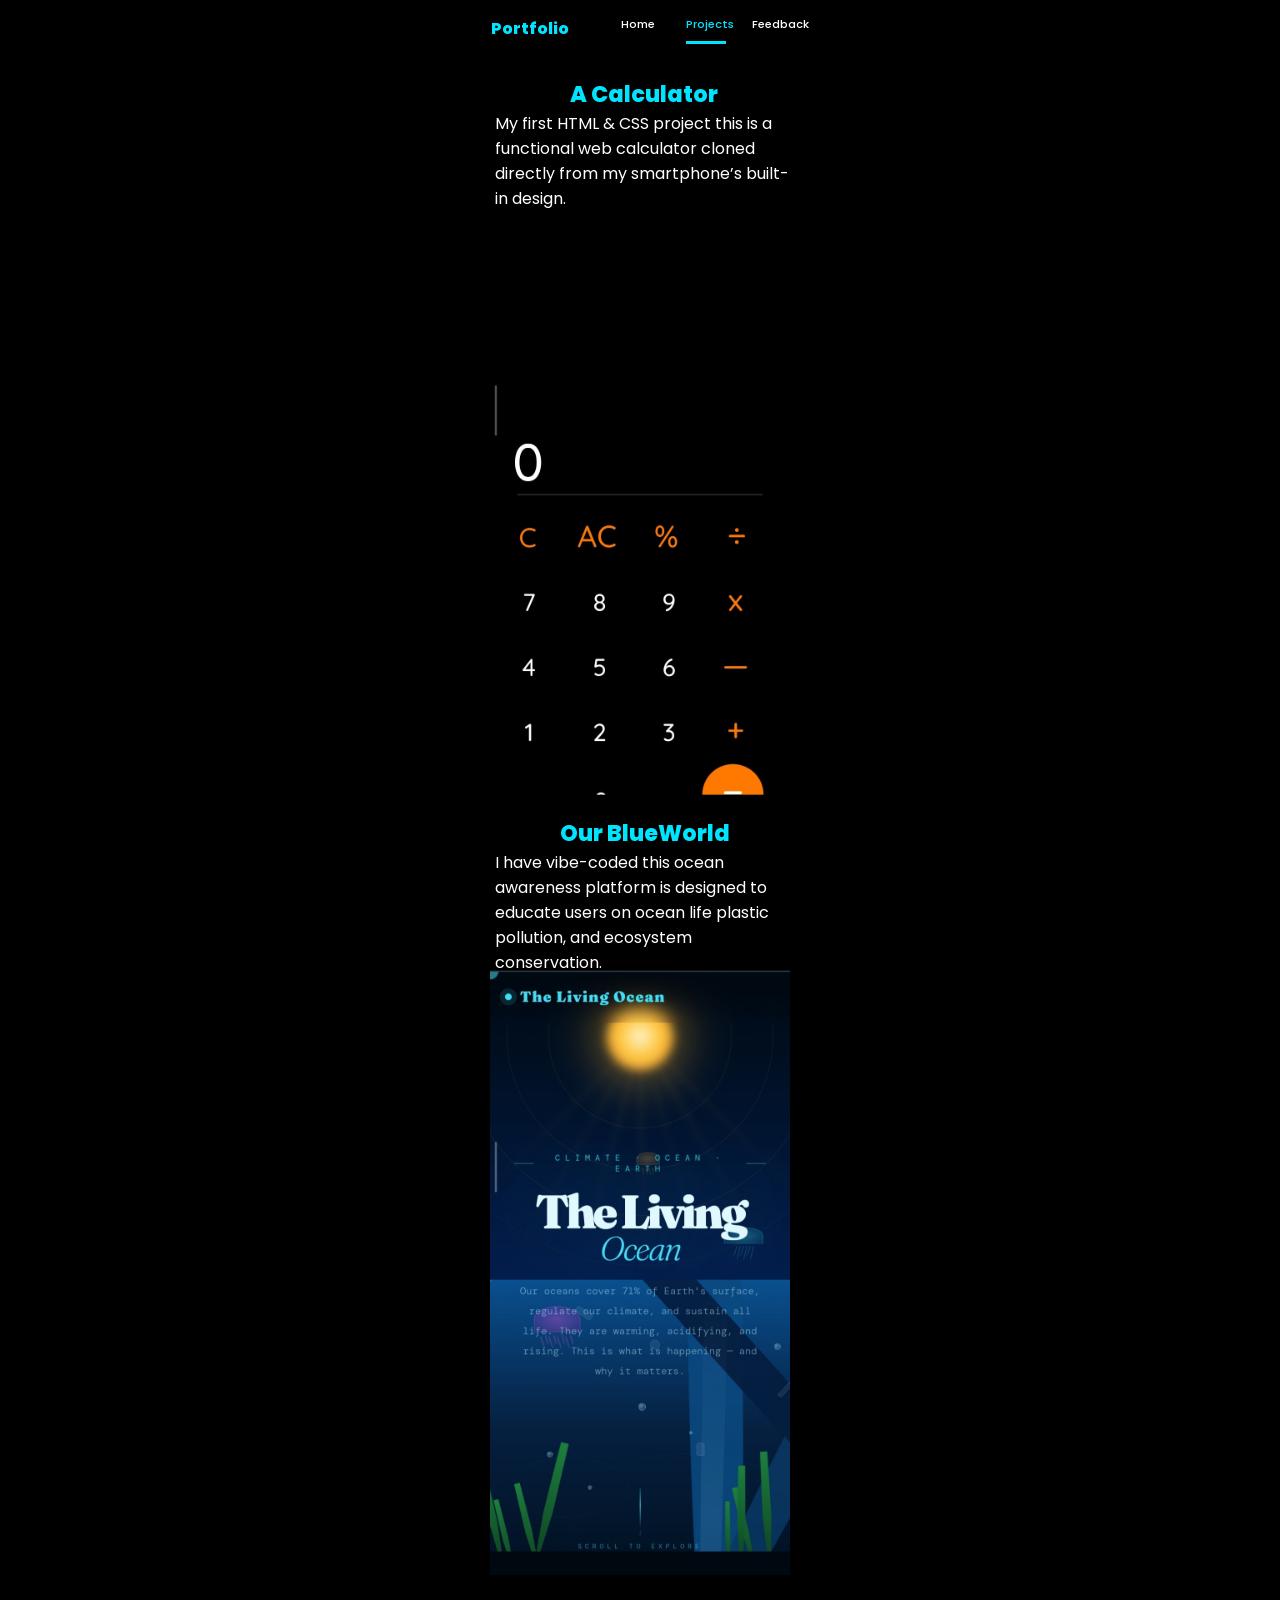
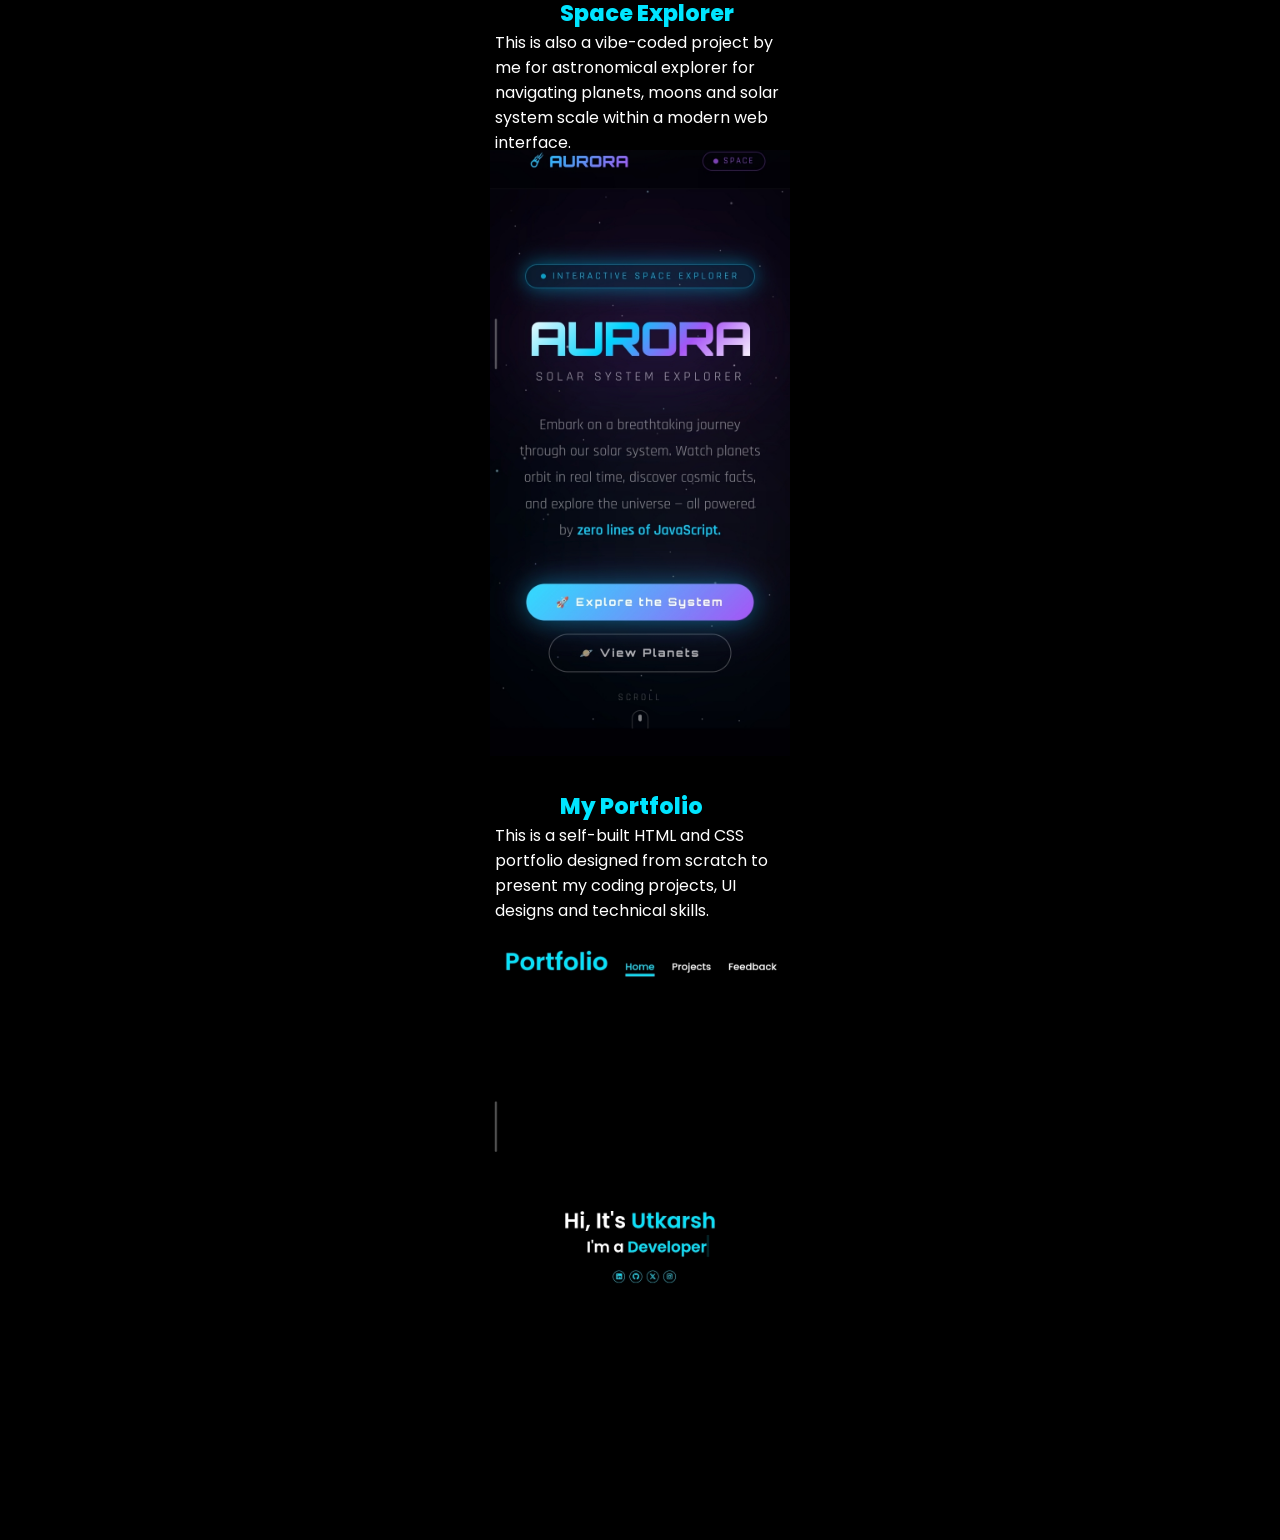
<file: projects.html>
<!DOCTYPE html>
<html>

<head>
  <meta charset="UTF-8">
  <meta name="viewport" content="width=device-width, initial-scale=1">
  <link rel="stylesheet" href="projects.css">
  <title>Projects</title>
</head>

<body>
     <nav>
       <a href="#" class="project-name"> Portfolio</a>
       <a href="index.html" class="home" >Home</a>
       <a href="#" class="active">Projects</a>
       <a class="feedback" href="feedback.html">Feedback</a>
     </nav>
  <a target="_blank" href="https://calculator203.netlify.app/"><div class="box1"><span>A Calculator</span><p>My first HTML & CSS project this is a functional web calculator cloned directly from my smartphone’s built-in design.</p></div></a>
  <img src="calculator.jpg" alt="calculator">
  <a target="_blank" href="https://ourblueworld.netlify.app/"><div class="box2"><span>Our BlueWorld</span><p>I have vibe-coded this ocean awareness platform is designed to educate users on ocean life plastic pollution, and ecosystem conservation.</p></div></a>
    <img src="ourblueworld.jpg" alt="ourblueworld">
<a target="_blank" href="https://explorer-space.netlify.app/">  <div class="box3"><span>Space Explorer</span><p>This is also a vibe-coded project by me for astronomical explorer for navigating planets, moons and solar system scale within a modern web interface.</p></div>
  </a>
  <img src="space-explorer.jpg" alt="space-explorer">
<a target="_blank"href="https://portfolio-build-design.netlify.app/"><div class="box4"><span>My Portfolio</span><p>This is a self-built HTML and CSS portfolio designed from scratch to present my coding projects, UI designs and technical skills.</p></div></a>
  <img src="portfolio.jpg" alt="portfolio">
</body>

</html>
</file>
<file: projects.css>
@import url('https://fonts.googleapis.com/css2?family=Poppins:wght@100;200;300;400;500;600&display=swap');

* {
    margin: 0;
    padding: 0;
    box-sizing: border-box;
    text-decoration: none;
    border: none;
    outline: none;
    font-family: 'Poppins', sans-serif;
}

body{
    width: 100%;
    height: 100vh;
    background-color: black;
    color: white;
    margin: 0;
    padding: 0;
    display: flex;
    flex-direction: column;
    align-items: center;
    
}

nav{
    display:flex;
    flex-direction: row;
    flex-wrap: wrap;
    justify-content: center;
    width: 100%;
}

.project-name {
    font-size: 1rem;
    color: #00E5FF;
    font-weight: 800;
    cursor: pointer;
    transition: 0.5s ease;
    margin-left: 0.2rem;
    margin-right: 4rem;
    
}

.home:hover{
    transform: translate(0px, 0px);
box-shadow: 0 0px 0px rgba(0, 0, 0, 1.0)
}

.active:hover{
    transform: translate(0px, 0px);
box-shadow: 0 0px 0px rgba(0, 0, 0, 1.0)
}

.feedback:hover{
    transform: translate(0px, 0px);
box-shadow: 0 0px 0px rgba(0, 0, 0, 1.0)
}

.project-name:hover {
    transform: scale(2);
    border-bottom: 3px solid transparent;
    
box-shadow: 0 0px 0px rgba(0, 0, 0, 1.0)
}

@media screen and (max-width: 1366px) {
    body {
        margin: 0;
        padding: 0;
        display: flex;
        align-items: center;
        width: 100%;
        
    }
    
}

@media screen and (max-width: 768px) {
    body {
        margin: 0;
        padding: 0;
        display: inline-flex;
       align-items:center;
       width: 100%;
    }
}

nav a {
    font-size: 0.7rem;
    color: white;
    margin-left: 1.6rem;
    font-weight: 500;
    transition: 0.3s ease;
    border-bottom: 3px solid transparent;
    margin-top: 1rem;
    width: 40px;
    min-height: 10px;
    display: block;
    border-radius: 0px;
}

nav a:hover,
nav a.active {
    color: #00E5FF;
    border-bottom: 3px solid #00E5FF;
}

img{
    width: 300px;
    max-width: 90vw;
    height: auto;
}

a{
    color:white;
    text-decoration:none;
background-color: black;
width: 300px;
max-width: 90vw;
min-height: 150px;
height: auto;
margin-top: 25px;
border-radius: 30px;
 transition: transform 0.3s ease, box-shadow 0.3s ease;
 display:flex;
 justify-content: center;
 align-items: center;
}

.box1 span{
    color: #00E5FF;
    margin-left: 80px;
    font-size: 1.4rem;
    font-weight: 800;
}

.box1 p{
    margin-left:5px;
}

a:hover{
    transform: translate(10px, -10px);
  box-shadow: 0 15px 30px rgba(0, 229, 255, 1.0)
}

.box2 span {
    color: #00E5FF;
    margin-left: 70px;
    font-size: 1.4rem;
    font-weight: 800;
}

.box2 p {
    margin-left: 5px;
}

.box3 span {
    color: #00E5FF;
    margin-left: 70px;
    font-size: 1.4rem;
    font-weight: 800;
}

.box3 p {
    margin-left: 5px;
}

.box4 span {
    color: #00E5FF;
    margin-left: 70px;
    font-size: 1.4rem;
    font-weight: 800;
}

.box4 p {
    margin-left: 5px;
}
</file>
